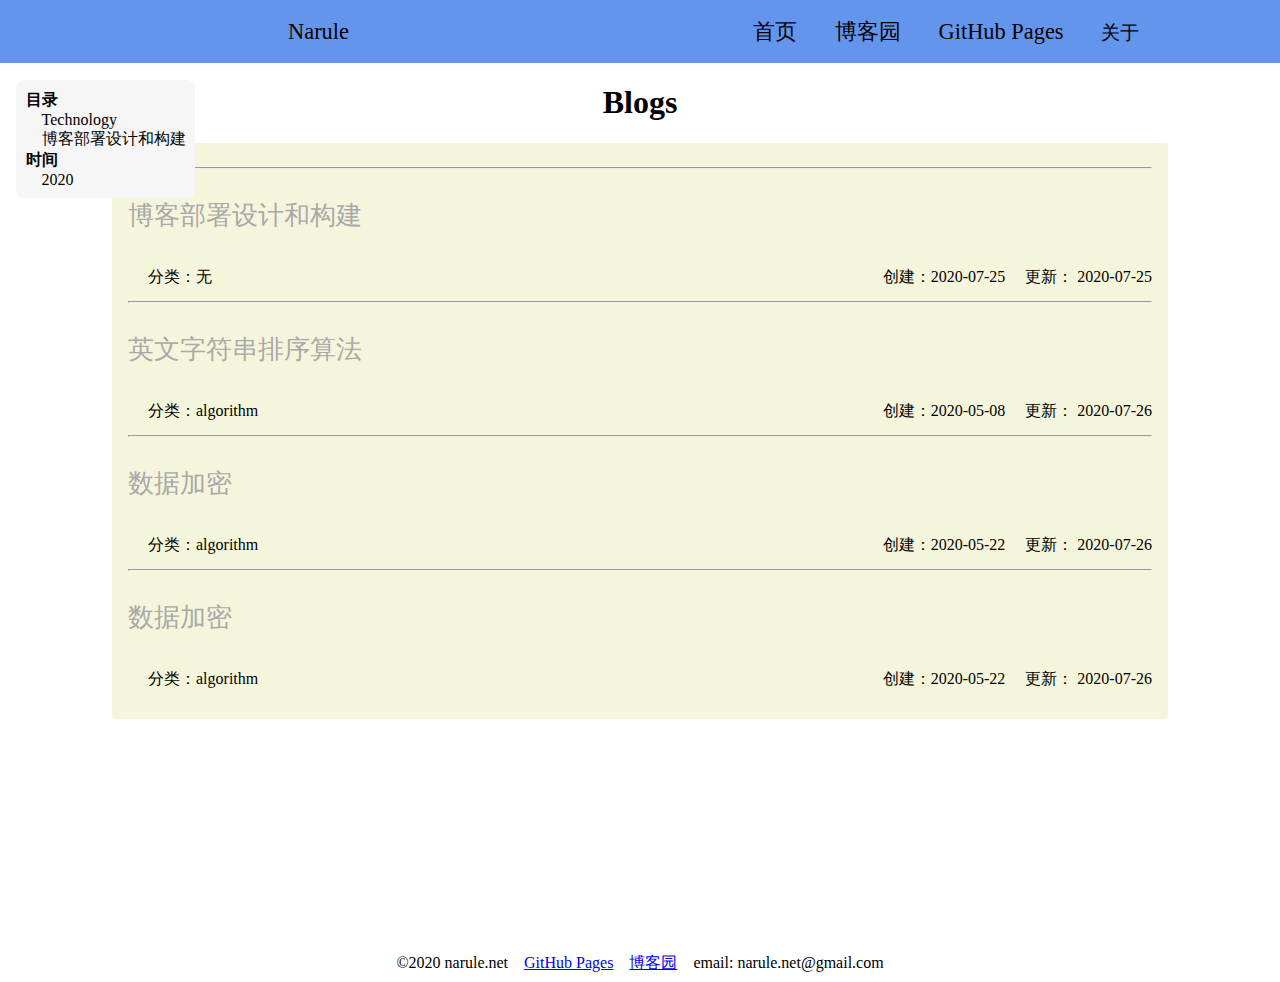
<file: blog/index.html>
<!DOCTYPE html>
<html>
    <head>
        <title>narule's blog</title>
        <meta charset="UTF-8">
        <meta name="viewport" content="width=device-width, initial-scale=1.0">
        <meta name="viewport" content="width=device-width, initial-scale=1, minimum-scale=1, maximum-scale=1" />
        <!-- <meta name="viewport" content="width=device-width, initial-scale=1, shrink-to-fit=no">
        <meta name="generator" content="Markdown to HTML Converter 1.1.1 by magiclen.org" /> -->
        
        <meta name="viewport" content="width=device-width, initial-scale=1.0">
        <meta name="viewport" content="width=device-width, initial-scale=1, minimum-scale=1, maximum-scale=1" />
        <!-- <link rel="stylesheet" href="css/font-awesome/css/font-awesome.css"> -->
        <link rel="stylesheet" href="css/index.css">
    </head>
    <!-- <script src="js/inner-highlight.js"></script> -->
    <style>
        html {
            width: 100%;
            /* height: 100%; */
        }
        body{
            width: 100%;
            margin: 0;
            font-size: 1rem;
            /* left: 20%; */
            /* right: 20%; */
            /* overflow: hidden; */

        }
        
    </style>
    <body>
        <div style="position:relative;z-index: 100;" id="inpage">
            <!-- Navigation Bar -->
            <header >
                <div id="headerHTML" >
                    <i class="fas fa-camera"></i>
                    <div  id="h-menu" class="menu" style="display: none;"></div>
                    <div  id="navigation" style="text-align:right;padding-right: 10%;">
                            <span style="width: 20%;display: inline-block;">Narule</span>
                            <span style="width: 70%;font-size: 1.4rem;display: inline-block;">
                                <a onclick="toIndexpage()" style="text-decoration: none;color: #000;">首页</a>
                                <span style="font-size: 1.4rem;display: inline-block;margin-left: 2rem;margin-right: 2rem;"><a href="https://cnblogs.com/narule" style="text-decoration: none;color: #000;">博客园</a></span>
                                <span style="font-size: 1.4rem;display: inline-block;margin-right: 2rem;"><a href="https://narule.github.io" style="text-decoration: none;color: #000;">GitHub Pages</a></span>
                                <span style="font-size: 1.2rem;display: inline-block;"><a href="about.html" style="text-decoration: none;color: #000;">关于</a></span>
                            </span>
                            

                        </div>
                </div>
            </header>
            <!-- Main content -->
            <main id="main-content">
                <div id="innercontent" style="text-align: center;">
                    
                    <div id="author_info">
                    
                    </div>
                    <h1 id="blogsh">Blogs</h1>
                    <div id="articlelist" style="width: 80%;">
                        
                        <!-- <hr>
                        <h2>
                            title
                        </h2>
                        <p style="text-align: right;" style="display: inline-table">
                            
                            <div style="text-align: right;">
                                <span style="margin-right: 50%;">category</span>
                                <span>创建时间：time 修改时间： time</span>
                            </div>
                            
                        </p> -->
                    </div>
                    <div id="news"></div>
                
                </div>
                <div style="position: relative;">
                    <iframe  id="innerArticle" name="" frameborder="0" scrolling="no" marginwidth="0" marginheight="0"></iframe>
                </div>
            </main>

            <!-- Footer -->
            <footer style="position: relative; top: 5rem;bottom: 0.5rem;">
                <div id="ft-bsinfo" style="text-align: center;padding-bottom: 0.5rem;" >
                    &copy;2020 narule.net&nbsp;&nbsp;&nbsp;
                    <a href="https://narule.github.io">GitHub Pages</a>&nbsp;&nbsp;&nbsp;
                    <a href="https://cnblogs.com/narule">博客园</a>&nbsp;&nbsp;&nbsp;
                        email:&nbsp;narule.net@gmail.com
                    
                </div>
            </footer>
        </div>


        <!-- Floating content -->
        <div id="fixed-content">
            <div id="articleTable">
                <div class="afolder">
                    <span class="afolder-name">目录</span>
                </div>
                <div id="atctables" class="afolder-table"></div>
                <div class="afolder">
                    <span class="afolder-name">时间</span>
                </div>
                <div id="articlInTime" class="afolder-table"></div>
            </div>
            <div id="pageTurner" class="centerDIV">
                <!-- <div >
                    <div class="epage"><a>&lt;</a></div><div class="epage"><a>1</a></div><div class="epage"><a>2</a></div><div class="epage"><a>3</a></div><div class="epage"><a>4</a></div><div class="epage"><a>5</a></div><div class="epage"><a>&gt;</a></div>
                </div> -->
            </div>
            
        </div>
        <div id="a-cover" style="display: none; position: absolute;top: 0; width: 100%;height: 100%;background-color: rgba(0, 0, 0,0.6);z-index: 150;"></div>
    </body>

    <script src="js/index.js"></script>
    
</html>
</file>
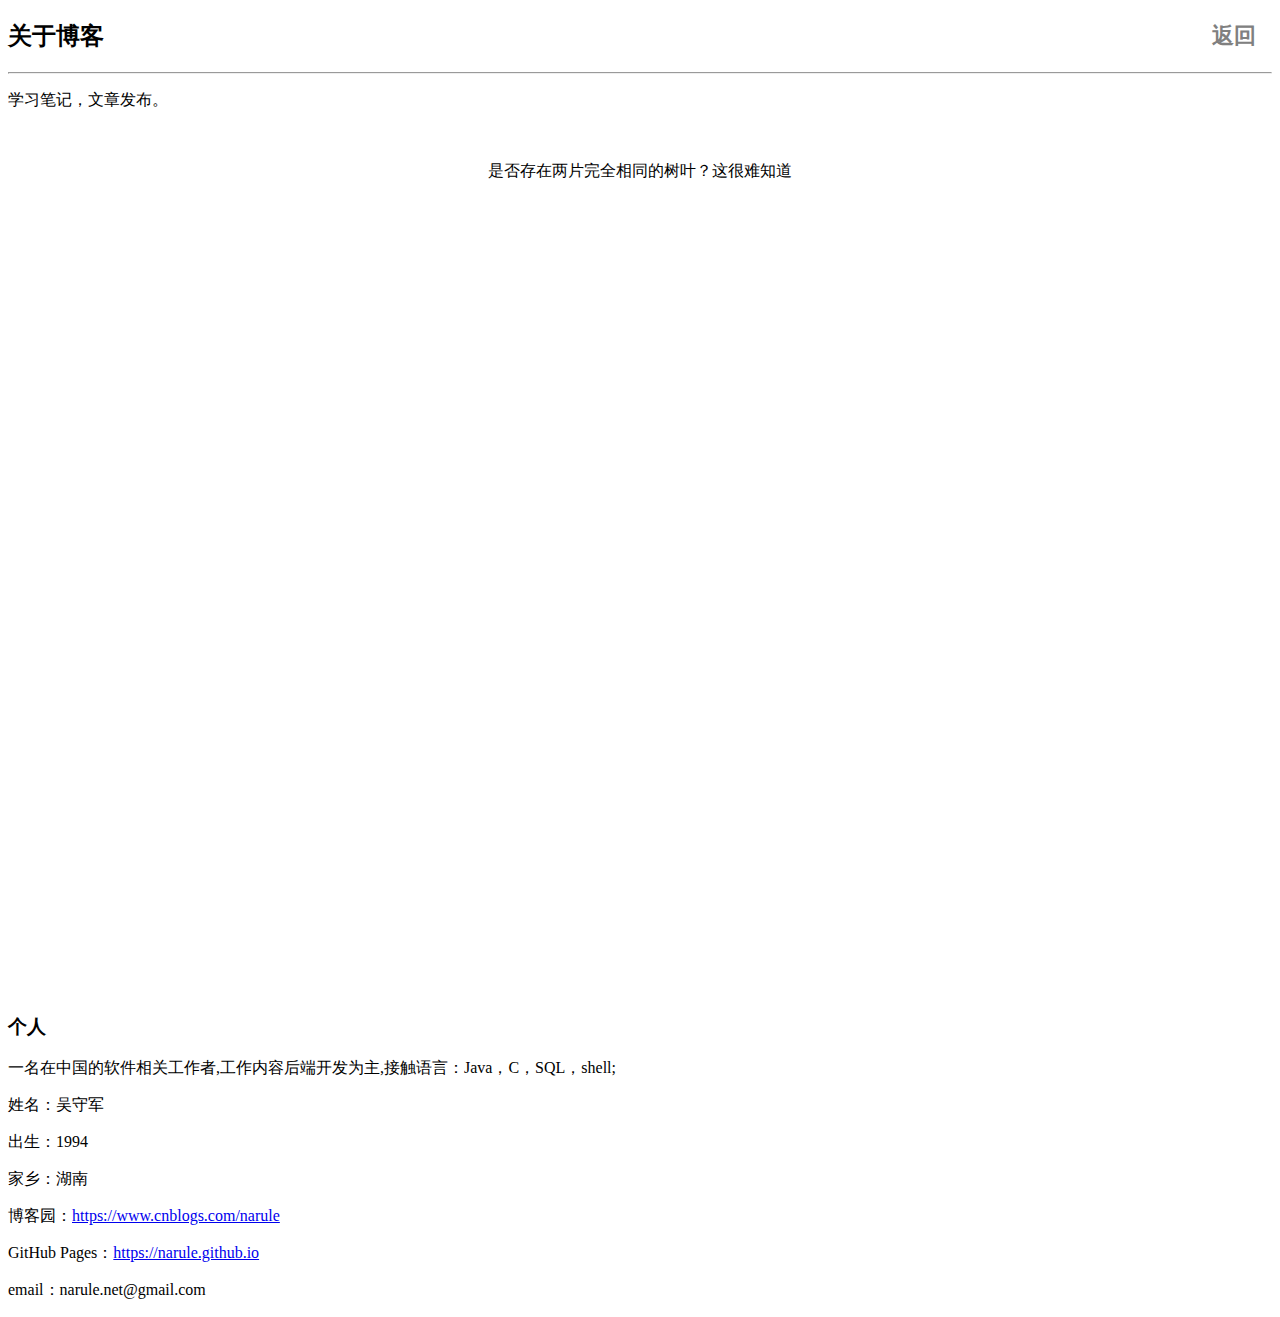
<file: blog/about.html>
<!DOCTYPE html>
<html>
    <head>
        <title>关于</title>
        <meta charset="UTF-8">
        <meta name="viewport" content="width=device-width, initial-scale=1.0">
        <meta name="viewport" content="width=device-width, initial-scale=1, minimum-scale=1, maximum-scale=1" />
    </head>
    <style type="text/css">
        /* html {
            width: 100%;
            height: 100%;
            margin: 0;
            padding: 0;
            
        } */
        /* body {
            width: 100%;
            height: 100%;
            margin: 0px;
            padding: 0;
            position:absolute;
        } */
    </style>
    <body>
        
        <h2>关于博客<span style="float: right;font-size: 1.4rem;padding-right: 1rem;"><a href="index.html" style="text-decoration: none;color: gray;">返回</a></span></h2>
        <hr/>
        <p>学习笔记，文章发布。</p>
        <br>
        <p style="text-align: center;height: 50rem;">是否存在两片完全相同的树叶？这很难知道</p>
        <br>
        <h3>个人</h3>
        <p>一名在中国的软件相关工作者,工作内容后端开发为主,接触语言：Java，C，SQL，shell;</p>
        <!-- <div style="bottom: 2px;position: absolute;"> -->
        <p>姓名：吴守军</p>
        <p>出生：1994</p>
        <p>家乡：湖南</p>
        <p>博客园：<a href="https://www.cnblogs.com/narule">https://www.cnblogs.com/narule</a></p>
        <p>GitHub Pages：<a href="https://narule.github.io">https://narule.github.io</a></p>
        <p>email：narule.net@gmail.com</p>
        <!-- </div> -->
        <!-- <h3>phone：13267166975</h3> -->
    </body>
</html>
</file>
<file: blog/css/index.css>
#navigation span{
    font-size: 1.4rem;
}
.center {


    display: -webkit-box;
    -webkit-box-orient: horizontal;
    -webkit-box-pack: center;
    -webkit-box-align: center;
    
    display: -moz-box;
    -moz-box-orient: horizontal;
    -moz-box-pack: center;
    -moz-box-align: center;
    
    display: -o-box;
    -o-box-orient: horizontal;
    -o-box-pack: center;
    -o-box-align: center;
    
    display: -ms-box;
    -ms-box-orient: horizontal;
    -ms-box-pack: center;
    -ms-box-align: center;
    
    display: box;
    box-orient: horizontal;
    box-pack: center;
    box-align: center;
}
.tree-btn {
    display: '';
    cursor: pointer;
    display: inline-block;
}


.innerTreeTable{
    padding-left: 1rem;
    padding-right: 1rem;
    display: 'none';
}


.afolder{
    font-weight: bold;
}

.afolder-name{
    font-weight: bold;
}
.afolder-table{
    padding-left: 1rem;
}

#innercontent{
    width: 100%;
}

#articlelist{
    position: relative;
    width: 80%;
    /* width: auto; */
    left: 50%;
    padding: 1rem;
    border-radius: 0.2rem;
    transform:translateX(-50%); 
    background-color:beige;
    text-align: left;
}

#articlelist h2{
    font-weight: lighter;
    font-size: 1.6rem;
    color: darkgrey;
}
#articlelist h2:hover{
    font-weight: bold;
    transition-duration: 0.5s;
}

#articlelist p{
    font-size: 0.8rem;
}

.centerDIV{
    position: relative;
    left: 50%;
    transform:translateX(-50%); 
}
#headerHTML{
    /* width: 100%; */
    padding: 1rem;
    position: relative;
    top: 0;
    background-color: cornflowerblue;
    z-index: 120;
    /* background-color: gray; */
}
#fixed-content{
    /* position: fixed; */
    top: 1%;
    /* width: 100%; */
    /* height: 100%; */
    /* z-index: 200; */
}
#articleTable{
    position: fixed;
    top:5rem;
    left: 1rem;
    padding: 0.6rem;
    background-color: #f6f6f6;
    /* background-color: rgba(238, 238, 238, 0.5); */
    z-index: 200;
    border-radius: 0.5rem;
}

.article-a{
    display: inline-block;
    cursor: pointer;
}
.article-ta{
    display: inline-block;
    cursor: pointer;
}

a {
 cursor: pointer;   
}

#pageTurner{
    bottom: 2%;
    width: 100%;
    position: absolute;
    background-color: transparent;
    text-align: center;
}
#pageTurner .epage{
    /* height: ; */
    margin: 0.2rem;
    height: 2rem;
    line-height: 2rem;
    width: 2rem;
    display:inline-block;
    text-align: center;
    padding: 0.2rem;
    background-color: transparent;
    border-radius: 0.2rem;

}
#pageTurner .epage:hover{
    /* height: ; */
    /* margin: 0.2rem;
    height: 2rem;
    width: 2rem; */
    /* display:inline-block; */
    /* text-align: center; */
    /* padding: 0.1rem; */
    background-color: rgba(128, 128, 128, 0.5);
    font-weight: bold;
    -webkit-transition: All 1s ease;
    -moz-transition: All 1s ease;
    -o-transition: All 1s ease;
    -ms-transition: All 1s ease;
    transition: All 1s ease;
}
.epage a{
    font-size: 1.2rem;
}

/* #innerArticle{
    display: none;
} */

.menu {
    box-sizing:border-box;
    position:relative;
    top:0.2rem;
    left: 0.2rem;
    width:2em;
    height:2em;
    background-color:#000;
    border-radius:.3em;
    z-index: 30;
}
.menu:before {
    box-sizing:border-box;
    content:"";
    position:absolute;
    top:0;
    right:0;
    bottom:0;
    left:0;
    margin:auto;
    width:1.2em;
    height:.15em;
    background-color:#fff;
}
.menu:after {
    box-sizing:border-box;
    content:"";
    position:absolute;
    top:0;
    right:0;
    bottom:0;
    left:0;
    margin:auto;
    width:1.2em;
    height:.9em;
    border-width:.15em;
    border-style:solid none;
    border-color:#fff;
}

.phonetableO {
    width:calc(40%);
    -webkit-animation: openTable 0.5s 1; /* Chrome, Safari, Opera */
    animation: openTable 0.5s 1;
    animation-fill-mode: forwards;
}

/* Chrome, Safari, Opera */
@-webkit-keyframes openTable {
    /* 50% {width: calc(40% + 1rem)} */
    /* 20% {width: calc(10%);}
    50% {width: calc(20%);}
    70% {width: calc(30%);} */
    100% {width: calc(50%);}
}

/* Standard syntax */
@keyframes openTable {
    /* 20% {width: calc(10%);}
    50% {width: calc(20%);}
    70% {width: calc(30%);} */
    100% {width: calc(50%);}
}


.phonetableC {
    width:calc(50%);
    -webkit-animation: closeTable 0.1s 1; /* Chrome, Safari, Opera */
    animation: closeTable 0.1s 1;
    animation-fill-mode: forwards;
}


/* Chrome, Safari, Opera */
@-webkit-keyframes closeTable {
    /* 50% {width: calc(40% + 1rem)} */
    /* 15% {width: calc(40%);}
    30% {width: calc(35%);}
    70% {width: calc(20%);} */
    100% {width: 20%}
}

/* Standard syntax */
@keyframes closeTable {
    /* 15% {width: calc(40%);}
    30% {width: calc(35%);}
    70% {width: calc(20%);} */
    100% {width: 20%}
}
</file>
